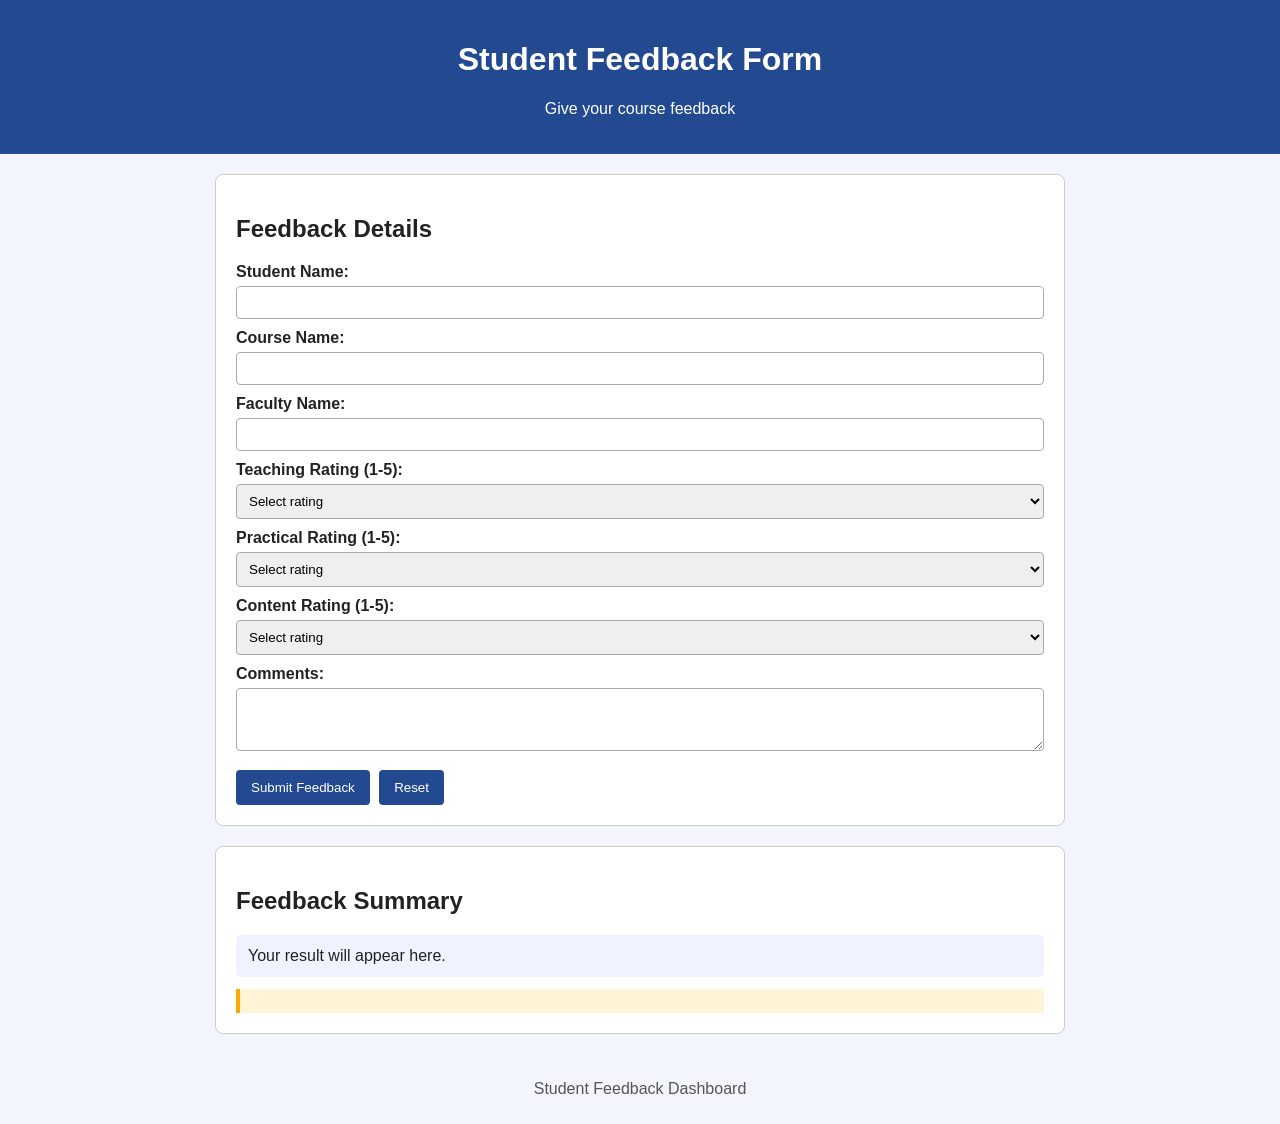
<file: STUDENT FEEDBACK FORM/index.html>
<!DOCTYPE html>
<html>
<head>
    <title>Student Feedback</title>
    <link rel="stylesheet" href="style.css">
</head>
<body>
    <header>
        <h1>Student Feedback Form</h1>
        <p>Give your course feedback</p>
    </header>

    <main>
        <section class="box">
            <h2>Feedback Details</h2>

            <form id="feedbackForm">
                <label for="student">Student Name:</label>
                <input type="text" id="student">
                <p class="error" id="studentError"></p>

                <label for="course">Course Name:</label>
                <input type="text" id="course">
                <p class="error" id="courseError"></p>

                <label for="faculty">Faculty Name:</label>
                <input type="text" id="faculty">
                <p class="error" id="facultyError"></p>

                <label for="teaching">Teaching Rating (1-5):</label>
                <select id="teaching">
                    <option value="">Select rating</option>
                    <option value="1">1</option>
                    <option value="2">2</option>
                    <option value="3">3</option>
                    <option value="4">4</option>
                    <option value="5">5</option>
                </select>
                <p class="error" id="teachingError"></p>

                <label for="practical">Practical Rating (1-5):</label>
                <select id="practical">
                    <option value="">Select rating</option>
                    <option value="1">1</option>
                    <option value="2">2</option>
                    <option value="3">3</option>
                    <option value="4">4</option>
                    <option value="5">5</option>
                </select>
                <p class="error" id="practicalError"></p>

                <label for="content">Content Rating (1-5):</label>
                <select id="content">
                    <option value="">Select rating</option>
                    <option value="1">1</option>
                    <option value="2">2</option>
                    <option value="3">3</option>
                    <option value="4">4</option>
                    <option value="5">5</option>
                </select>
                <p class="error" id="contentError"></p>

                <label for="comments">Comments:</label>
                <textarea id="comments" rows="3"></textarea>

                <button type="submit">Submit Feedback</button>
                <button type="reset" id="resetBtn">Reset</button>
            </form>
        </section>

        <section class="box">
            <h2>Feedback Summary</h2>
            <div id="feedbackSummary">Your result will appear here.</div>
            <div id="recommendation"></div>
        </section>
    </main>

    <footer>
        <p>Student Feedback Dashboard</p>
    </footer>

    <script src="script.js"></script>
</body>
</html>
</file>
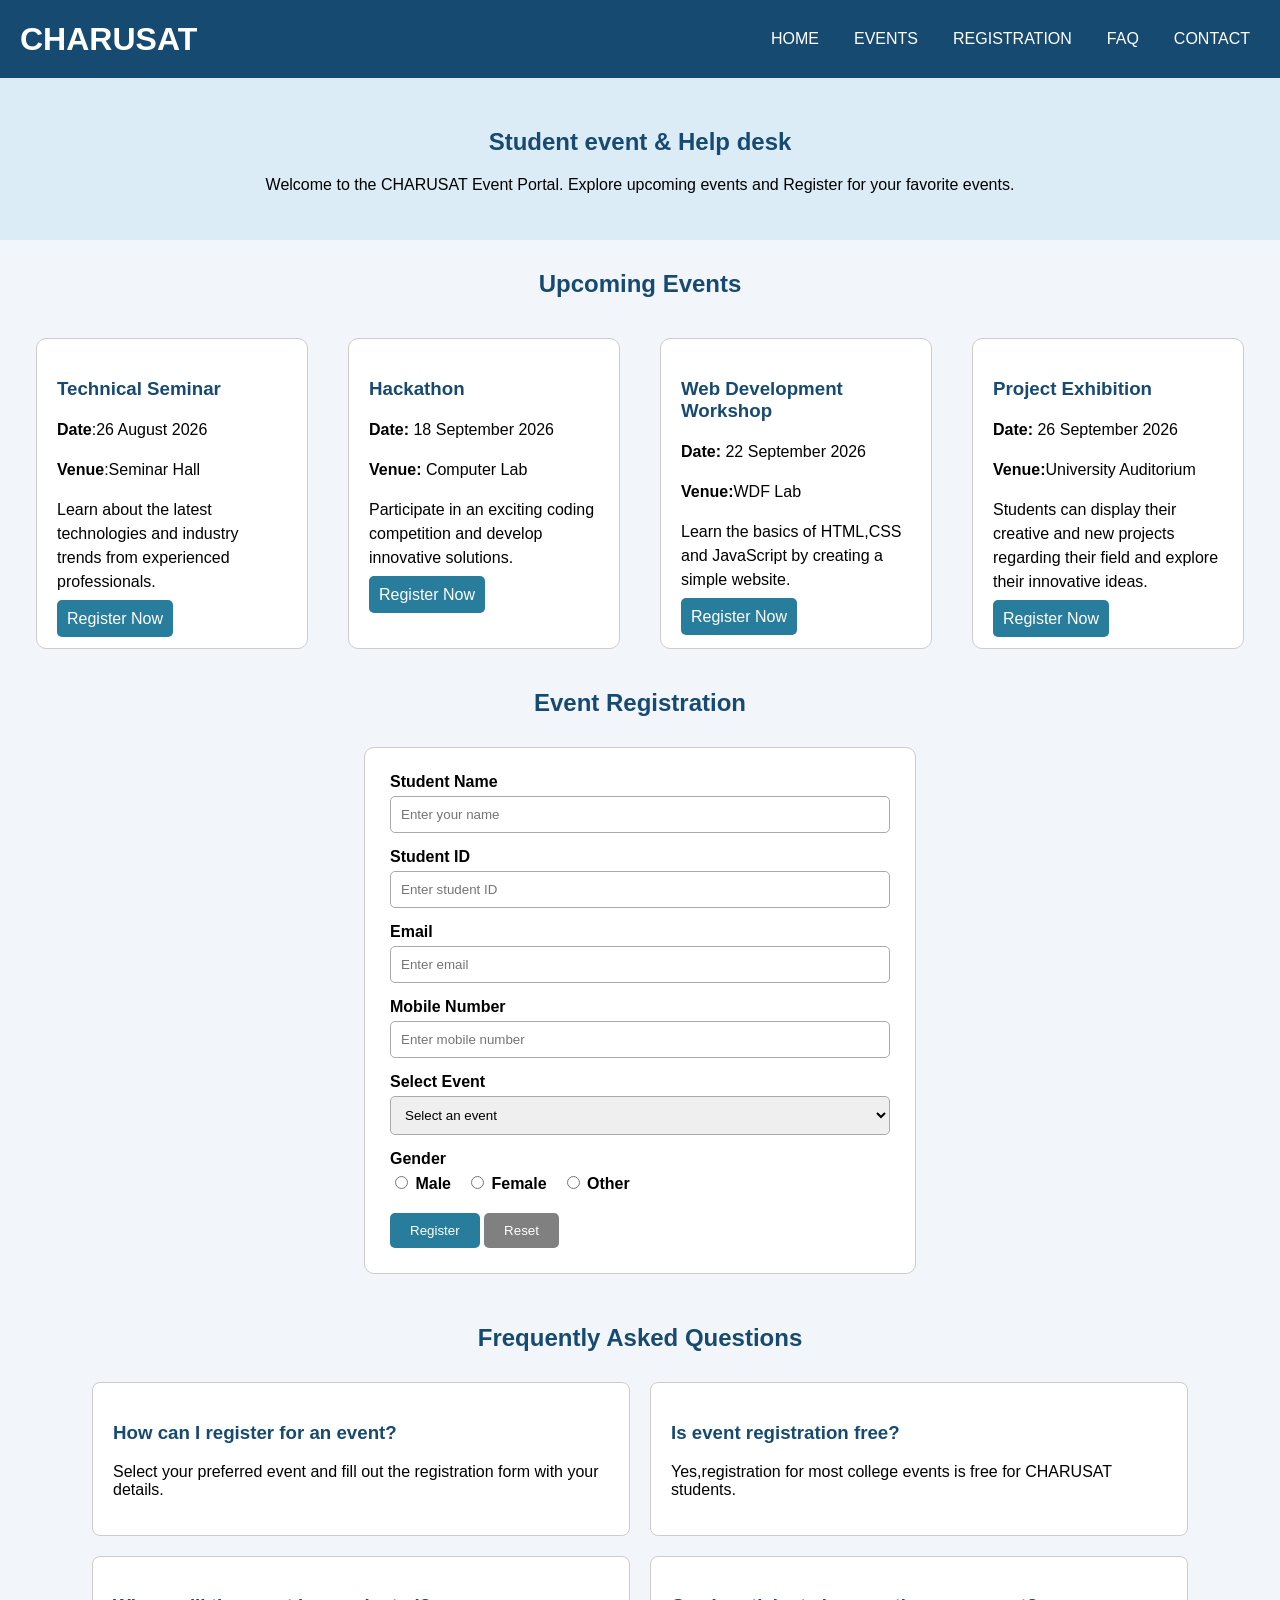
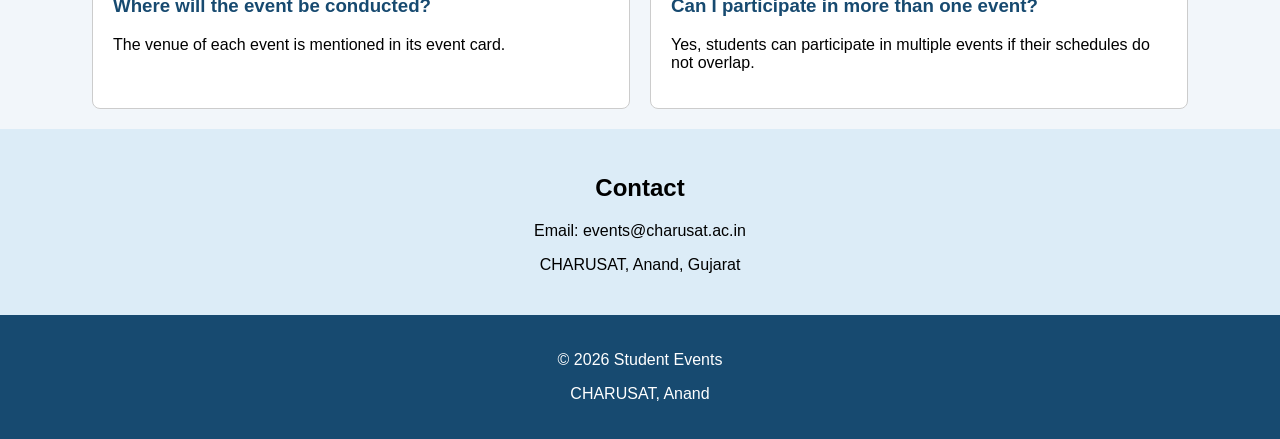
<file: charusat.html>
<!DOCTYPE html>
<html lang="en">
<head>
    <meta charset="UTF-8">
    <meta name="viewport" content="width=device-width, initial-scale=1.0">
    <title>CHARUSAT student events</title>
    <link rel="stylesheet" href="style.css">
</head>
<body>

    <header>
        <h1>CHARUSAT</h1>
        <nav>
            <a href="home">HOME</a>
            <a href="events">EVENTS</a>
            <a href="registration">REGISTRATION</a>
            <a href="faq">FAQ</a>
            <a href="contact">CONTACT</a>
        </nav>
    </header>

    <section id="home" class="welcome">
        <h2>Student event & Help desk</h2>
        <p>
            Welcome to the CHARUSAT Event Portal.
            Explore upcoming events and Register for your favorite events.
        </p>
    </section>

    <section id="events">
         <h2 class="section-title">Upcoming Events</h2>
        <div class="event-container">
             <div class="event-card">
                <h3>Technical Seminar</h3>
                <p><b>Date</b>:26 August 2026</p>
                <P><b>Venue</b>:Seminar Hall</P>
                <p>
                    Learn about the latest technologies and industry trends
                    from experienced professionals.
                </p>
                <a href="#registration" class="register-btn">Register Now</a>
             </div>

              <div class="event-card">
                <h3>Hackathon</h3>
                <p><b>Date:</b> 18 September 2026</p>
                <p><b>Venue:</b> Computer Lab</p>
                <p>
                    Participate in an exciting coding competition and
                    develop innovative solutions.
                </p>
                <a href="#registration" class="register-btn">Register Now</a>
            </div>

            <div class="event-card">
                <h3>Web Development Workshop</h3>
                <p><b>Date:</b> 22 September 2026</p>
                <p><b>Venue:</b>WDF Lab</p>
                <p>
                    Learn the basics of HTML,CSS and JavaScript by
                    creating a simple website.
                </p>
                <a href="#registration" class="register-btn">Register Now</a>
            </div>
            
            <div class="event-card">
                <h3>Project Exhibition</h3>
                <p><b>Date:</b> 26 September 2026</p>
                <p><b>Venue:</b>University Auditorium</p>
                <p>
                    Students can display their creative and new projects regarding their field and
                    explore their innovative ideas.
                </p>
                <a href="#registration" class="register-btn">Register Now</a>
            </div>
        </div>
    </section>

    <section id="Registration" class="Registration">
        <h2 class="section-title">Event Registration</h2>
        <form>

            <div class="form-group">
                <label for="name">Student Name</label>
                <input type="text" id="name" name="name"
                       placeholder="Enter your name" required>
            </div>

            <div class="form-group">
                <label for="studentid">Student ID</label>
                <input type="text" id="studentid" name="studentid"
                       placeholder="Enter student ID" required>
            </div>

            <div class="form-group">
                <label for="email">Email</label>
                <input type="email" id="email" name="email"
                       placeholder="Enter email" required>
            </div>

            <div class="form-group">
                <label for="mobile">Mobile Number</label>
                <input type="tel" id="mobile" name="mobile"
                       placeholder="Enter mobile number"
                       required>
            </div>

            <div class="form-group">
                <label for="event">Select Event</label>
                <select id="event" name="event" required>
                    <option value="">Select an event</option>
                    <option value="seminar">Technical Seminar</option>
                    <option value="hackathon">Hackathon</option>
                    <option value="workshop">Web Development Workshop</option>
                    <option value="exhibition">Project Exhibition</option>
                </select>
            </div>

            <div class="form-group">
                <label>Gender</label>
                <div class="gender">
                    <label>
                        <input type="radio" name="gender" value="male">
                        Male
                    </label>
                    <label>
                        <input type="radio" name="gender" value="female">
                        Female
                    </label>
                    <label>
                        <input type="radio" name="gender" value="other">
                        Other
                    </label>
                </div>
            </div>

            <div class="form-buttons">
                <button type="submit">Register</button>
                <button type="reset" class="reset-btn">Reset</button>
            </div>
        </form>
    </section>
     <section id="faq">
        <h2 class="section-title">Frequently Asked Questions</h2>
         <div class="faq-container">

            <div class="faq-item">
                <h3>How can I register for an event?</h3>
                <p>
                    Select your preferred event and fill out the registration
                    form with your details.
                </p>
            </div>
            <div class="faq-item">
                <h3>Is event registration free?</h3>
                <p>
                    Yes,registration for most college events is free for
                    CHARUSAT students.
                </p>
            </div>
            <div class="faq-item">
                <h3>Where will the event be conducted?</h3>
                <p>
                    The venue of each event is mentioned in its event card.
                </p>
            </div>
            <div class="faq-item">
                <h3>Can I participate in more than one event?</h3>
                <p>
                    Yes, students can participate in multiple events if their
                    schedules do not overlap.
                </p>
            </div>
        </div>
    </section>

    <section id="contact" class="contact">
        <h2>Contact</h2>
        <p>Email: events@charusat.ac.in</p>
        <p>CHARUSAT, Anand, Gujarat</p>
    </section>

    <footer>
        <p>© 2026 Student Events</p>
        <p>CHARUSAT, Anand</p>
    </footer>
    

</body>
</html>
</file>
<file: STUDENT FEEDBACK FORM/style.css>
body {
    font-family: Arial, sans-serif;
    background-color: #f2f5fb;
    color: #222;
    margin: 0;
}

header {
    background-color: #234a91;
    color: white;
    text-align: center;
    padding: 20px;
}

main {
    width: 90%;
    max-width: 850px;
    margin: 20px auto;
}

.box {
    background-color: white;
    padding: 20px;
    margin-bottom: 20px;
    border: 1px solid #ccc;
    border-radius: 8px;
}

label {
    display: block;
    margin-top: 10px;
    font-weight: bold;
}

input, select, textarea {
    width: 100%;
    padding: 8px;
    margin-top: 5px;
    border: 1px solid #aaa;
    border-radius: 4px;
    box-sizing: border-box;
}

button {
    padding: 10px 15px;
    margin-top: 15px;
    margin-right: 5px;
    background-color: #234a91;
    color: white;
    border: none;
    border-radius: 4px;
    cursor: pointer;
}

button:hover {
    background-color: #17366d;
}

.error {
    color: red;
    font-size: 13px;
    margin: 3px 0;
}

#feedbackSummary {
    background-color: #eef3ff;
    padding: 12px;
    border-radius: 5px;
    overflow-wrap: anywhere;
}

#recommendation {
    margin-top: 12px;
    padding: 12px;
    background-color: #fff4d6;
    border-left: 4px solid orange;
    overflow-wrap: anywhere;
}

footer {
    text-align: center;
    padding: 10px;
    color: #555;
}

@media (max-width: 600px) {
    main {
        width: 94%;
    }

    .box {
        padding: 14px;
    }
}
</file>
<file: style.css>
body {
    margin: 0;
    font-family: Arial, sans-serif;
    background-color: #f2f6fa;
}
header {
    background-color: #174a70;
    color: white;
    padding: 20px;
    display: flex;
    justify-content: space-between;
    align-items: center;
}
header h1 {
    margin: 0;
}
nav {
    display: flex;
    gap: 15px;
}
nav a {
    color: white;
    text-decoration: none;
    padding: 10px;
}
nav a:hover {
    background-color: #2d719d;
    border-radius: 5px;
}
.welcome {
    text-align: center;
    padding: 30px;
    background-color: #dcecf7;
}
.welcome h2 {
    color: #174a70;
}
.section-title {
    text-align: center;
    color: #174a70;
    margin: 30px;
}
.event-container {
    display: flex;
    flex-wrap: wrap;
    justify-content: center;
    gap: 20px;
}
.event-card {
    background-color: white;
    width: 230px;
    min-height: 250px;
    padding: 20px;
    border: 1px solid #ccc;
    border-radius: 10px;
    margin: 10px;
}
.event-card:hover {
    box-shadow: 0 5px 10px gray;
}
.event-card h3 {
    color: #174a70;
}

.event-card p {
    line-height: 1.5;
}

.register-btn {
    background-color: #287d9c;
    color: white;
    padding: 10px;
    text-decoration: none;
    border-radius: 5px;
}

.register-btn:hover {
    background-color: #174a70;
}

.registration {
    background-color: #e5f0f7;
    padding: 20px;
}

form {
    background-color: white;
    max-width: 500px;
    margin: auto;
    padding: 25px;
    border: 1px solid #ccc;
    border-radius: 10px;
}

.form-group {
    display: flex;
    flex-direction: column;
    margin-bottom: 15px;
}

.form-group label {
    margin-bottom: 5px;
    font-weight: bold;
}

input, select {
    padding: 10px;
    border: 1px solid #aaa;
    border-radius: 5px;
}
.gender {
    display: flex;
    gap: 15px;
}

button {
    padding: 10px 20px;
    background-color: #287d9c;
    color: white;
    border: none;
    border-radius: 5px;
}

button:hover {
    background-color: #174a70;
}

.reset-btn {
    background-color: gray;
}

#faq {
    padding: 20px;
}

.faq-container {
    display: flex;
    flex-wrap: wrap;
    gap: 20px;
    justify-content: center;
}
.faq-item {
    width: 40%;
    padding: 20px;
    background-color: white;
    border: 1px solid #ccc;
    border-radius: 8px;
}
.faq-item h3 {
    color: #174a70;
}
.contact {
    text-align: center;
    padding: 25px;
    background-color: #dcecf7;
}
footer {
    text-align: center;
    padding: 20px;
    background-color: #174a70;
    color: white;
}
</file>
